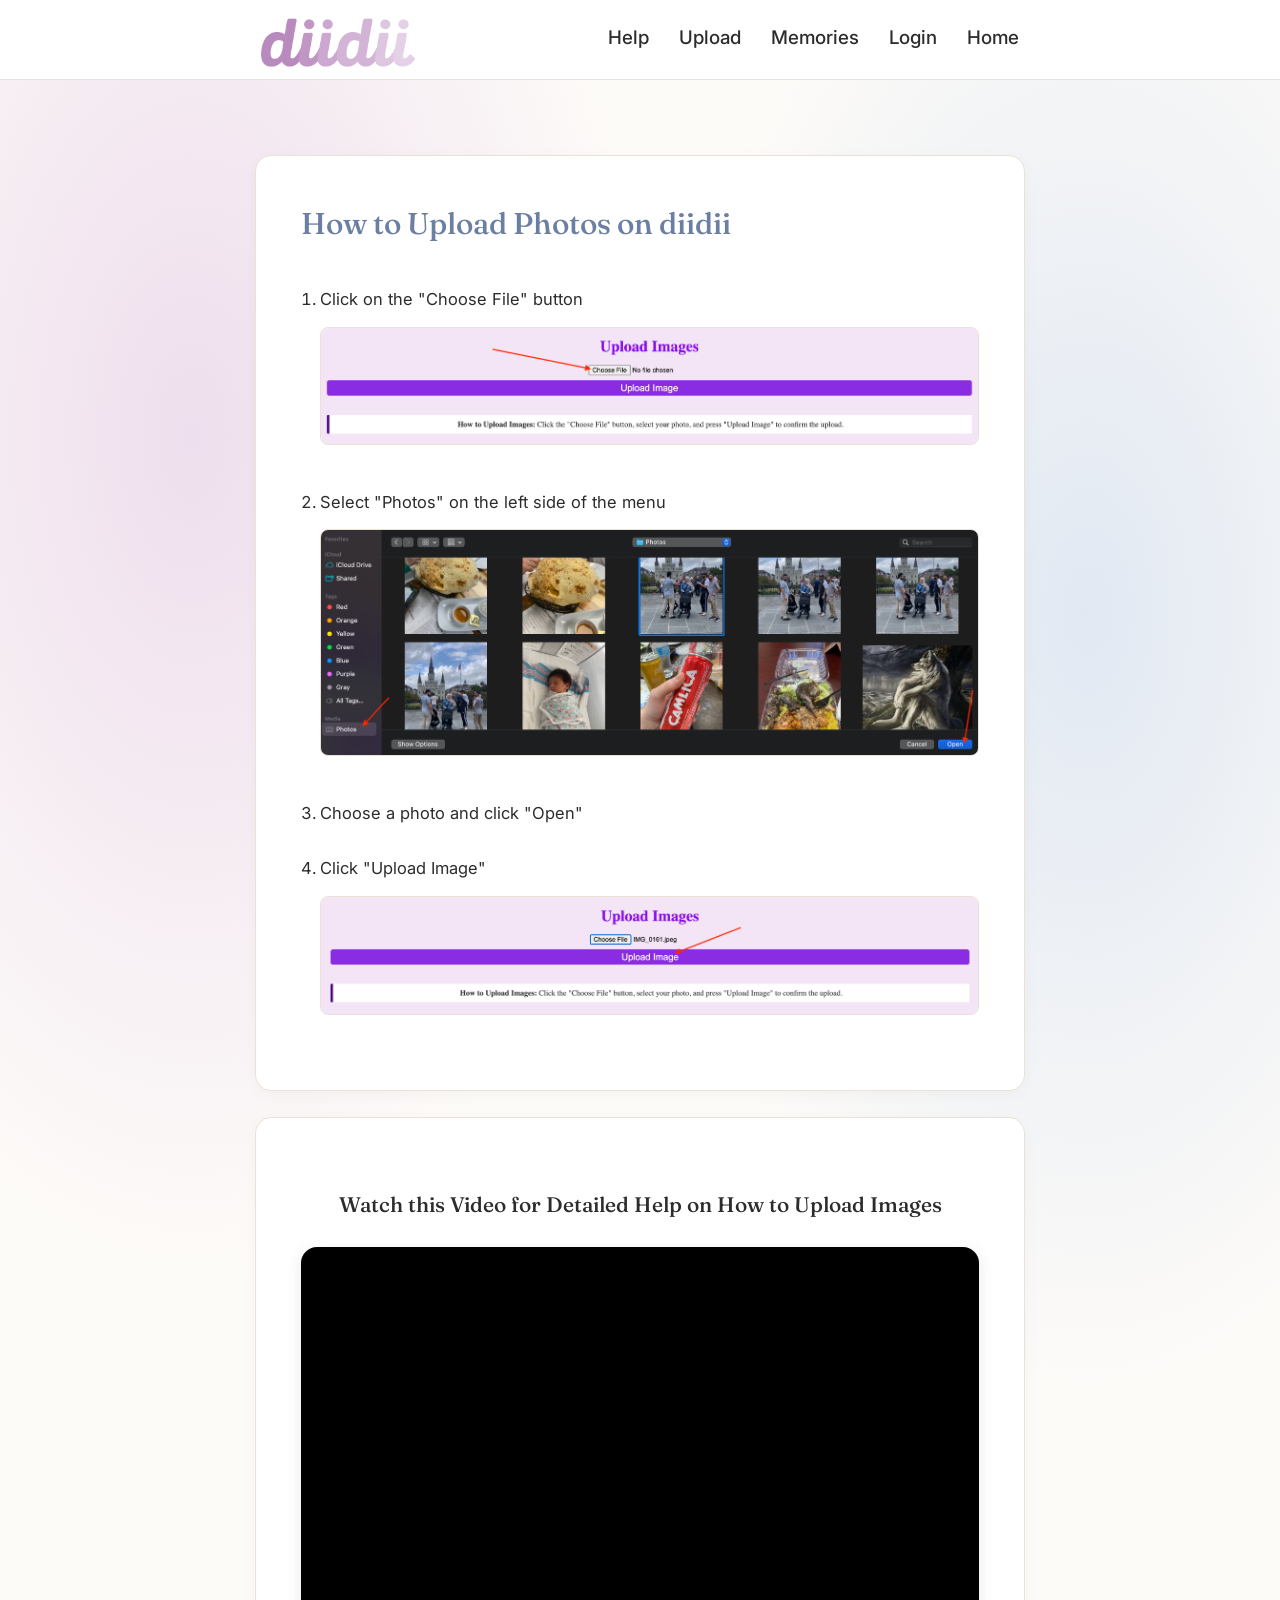
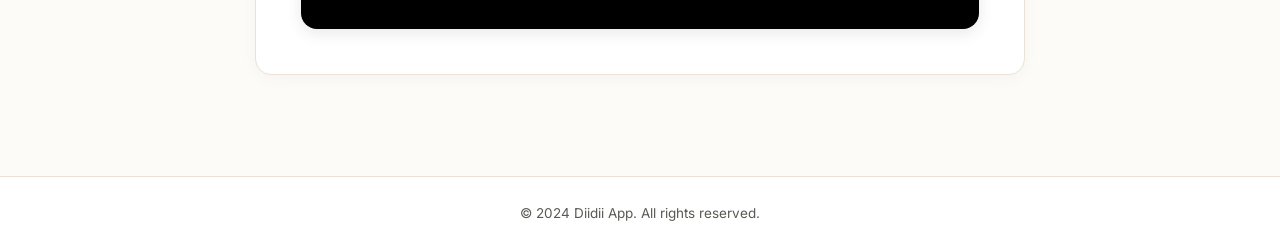
<file: imagehelp.html>
<!DOCTYPE html>
<html lang="en">
<head>
    <meta charset="UTF-8">
    <meta name="viewport" content="width=device-width, initial-scale=1.0">
    <link rel="stylesheet" href="https://www.w3schools.com/w3css/4/w3.css">
    <link href="https://fonts.googleapis.com/icon?family=Material+Icons" rel="stylesheet">
    <title>Image Help Guide - diidii</title>
    <style>
        @import url('https://fonts.googleapis.com/css2?family=Fraunces:opsz,wght@9..144,400;9..144,500;9..144,600&family=Inter:wght@400;500;600&display=swap');

        :root {
            --color-bg: #FDFBF8;
            --color-bg-soft: #FBF3EE;
            --color-primary: #6B7FA3;
            --color-accent: #E8A7A0;
            --color-accent-2: #E8C97A;
            --color-text: #2C2C2C;
            --color-text-soft: #5A5A54;
            --color-border: #EBE1D6;
            --color-white: #FFFFFF;
            --font-heading: 'Fraunces', Georgia, serif;
            --font-body: 'Inter', -apple-system, sans-serif;
            --space-sm: 1rem;
            --space-md: 1.75rem;
            --space-lg: 3rem;
            --space-xl: 5rem;
            --radius: 16px;
        }

        * { 
            box-sizing: border-box; 
        }

        body {
            margin: 0;
            font-family: var(--font-body);
            background: var(--color-bg);
            color: var(--color-text);
            font-size: 18px;
            display: flex;
            flex-direction: column;
            min-height: 100vh;
        }

        /* --- Navbar Layout --- */
        .login-navbar-row {
            display: flex !important;
            align-items: center !important;
            justify-content: space-between !important;
            background: var(--color-white) !important;
            border-bottom: 1px solid var(--color-border);
            padding: 0 4.5rem !important;
            height: 80px !important;
        }

        .logo, #logo-img, .logo #logo-img img {
            height: 154px !important;
            max-height: 154px !important;
            width: auto !important;
        }

        nav {
            display: flex !important;
            align-items: center !important;
            gap: 2rem;
        }

        nav a {
            color: var(--color-text) !important;
            font-family: var(--font-body);
            font-weight: 500;
            font-size: 1.25rem;
            text-decoration: none;
            border-bottom: 2px solid transparent;
            padding: 0.25rem 0;
            transition: border-color 0.2s ease;
        }

        nav a:hover {
            border-bottom-color: var(--color-accent);
        }

        /* --- Page Wrapper Canvas Layout --- */
        .page-wrapper {
            flex: 1;
            display: flex;
            flex-direction: column;
            margin-top: 80px; /* Offset for fixed top navbar */
            background: radial-gradient(ellipse 60% 80% at 15% 20%, rgba(216, 180, 222, 0.4), transparent 60%), 
                        radial-gradient(ellipse 55% 75% at 85% 30%, rgba(174, 198, 232, 0.35), transparent 60%), 
                        var(--color-bg);
        }

        .container {
            max-width: 800px;
            width: 100%;
            margin: 0 auto;
            padding: var(--space-xl) var(--space-sm);
        }

        .section {
            background-color: var(--color-white);
            border: 1px solid var(--color-border);
            padding: var(--space-lg);
            margin-bottom: var(--space-md);
            border-radius: var(--radius);
            box-shadow: 0 4px 15px rgba(44, 44, 44, 0.03);
        }

        h3 {
            font-family: var(--font-heading);
            color: var(--color-primary);
            margin-top: 0;
            margin-bottom: var(--space-md);
            font-size: 2rem;
            font-weight: 500;
        }

        h4 {
            font-family: var(--font-heading);
            color: var(--color-text);
            font-size: 1.4rem;
            margin-top: var(--space-md);
            margin-bottom: var(--space-sm);
            font-weight: 500;
        }

        ol {
            padding-left: 1.25rem;
            margin: 0;
        }

        li {
            font-family: var(--font-body);
            font-size: 1.1rem;
            color: var(--color-text);
            padding: var(--space-sm) 0;
        }

        /* Constrains walk-through instruction imagery to look clean and un-stretched */
        li img {
            display: block;
            max-width: 100%;
            max-height: 240px;
            object-fit: contain;
            margin: var(--space-sm) 0;
            border: 1px solid var(--color-border);
            border-radius: 8px;
        }

        .video-container-box {
            position: relative; 
            width: 100%; 
            height: 0; 
            padding-top: 56.25%; /* Clean 16:9 responsive display aspect standard ratio */
            box-shadow: 0 4px 15px rgba(63,69,81,0.12); 
            margin-top: var(--space-md); 
            overflow: hidden;
            border-radius: var(--radius); 
            background: #000;
        }

        .video-container-box iframe {
            position: absolute; 
            width: 100%; 
            height: 100%; 
            top: 0; 
            left: 0; 
            border: none;
        }

        footer { 
            text-align: center; 
            padding: var(--space-md); 
            background: var(--color-white); 
            border-top: 1px solid var(--color-border); 
            font-size: 0.9rem; 
            color: var(--color-text-soft); 
            margin-top: auto;
        }

        @media (max-width: 640px) {
            .login-navbar-row {
                padding: 0 1.5rem !important;
                flex-direction: column;
                height: auto !important;
                padding-top: 1rem !important;
                padding-bottom: 1rem !important;
                gap: 1rem;
            }
            .page-wrapper { margin-top: 140px; }
            nav { gap: 1rem; flex-wrap: wrap; justify-content: center; }
            nav a { font-size: 1.1rem; }
        }
    </style>
</head>
<body>

    <div class="w3-top">
        <div class="w3-row w3-padding w3-white login-navbar-row">  
            <div class="logo"> 
                <div id="logo-img">
                    <img src="logo_square-removebg-preview copy.png" alt="diidii logo">
                </div>
            </div>
            <nav>
                <a href="help.html">Help</a>
                <a href="conect.html">Upload</a>
                <a href="memories.html">Memories</a>
                <a href="login.html">Login</a>
                <a href="index.html">Home</a>
            </nav>
        </div>
    </div>

    <div class="page-wrapper">
        <div class="container">

            <div class="section">
                <h3>How to Upload Photos on diidii</h3>
                <ol>
                    <li>
                        Click on the "Choose File" button
                        <img src="chooseAFile.png" alt="Choose File Button Step">
                    </li>

                    <li>
                        Select "Photos" on the left side of the menu
                        <img src="chooseAPhoto.png" alt="Photos Menu Selection Step">
                    </li>

                    <li>Choose a photo and click "Open"</li>

                    <li>
                        Click "Upload Image"
                        <img src="uploadImage.png" alt="Upload Action Step">
                    </li>
                </ol>
            </div>

            <div class="section" style="text-align: center;">
                <h4>Watch this Video for Detailed Help on How to Upload Images</h4>
                <div class="video-container-box">
                    <iframe loading="lazy" src="https://www.canva.com/design/DAGW8LdscWE/GXt2X2G0XxmNMYJb5gzFqQ/watch?embed" allowfullscreen="allowfullscreen" allow="fullscreen"></iframe>
                </div>
            </div>
            
        </div>

        <footer>
            &copy; 2024 Diidii App. All rights reserved.
        </footer>
    </div>

</body>
</html>
</file>
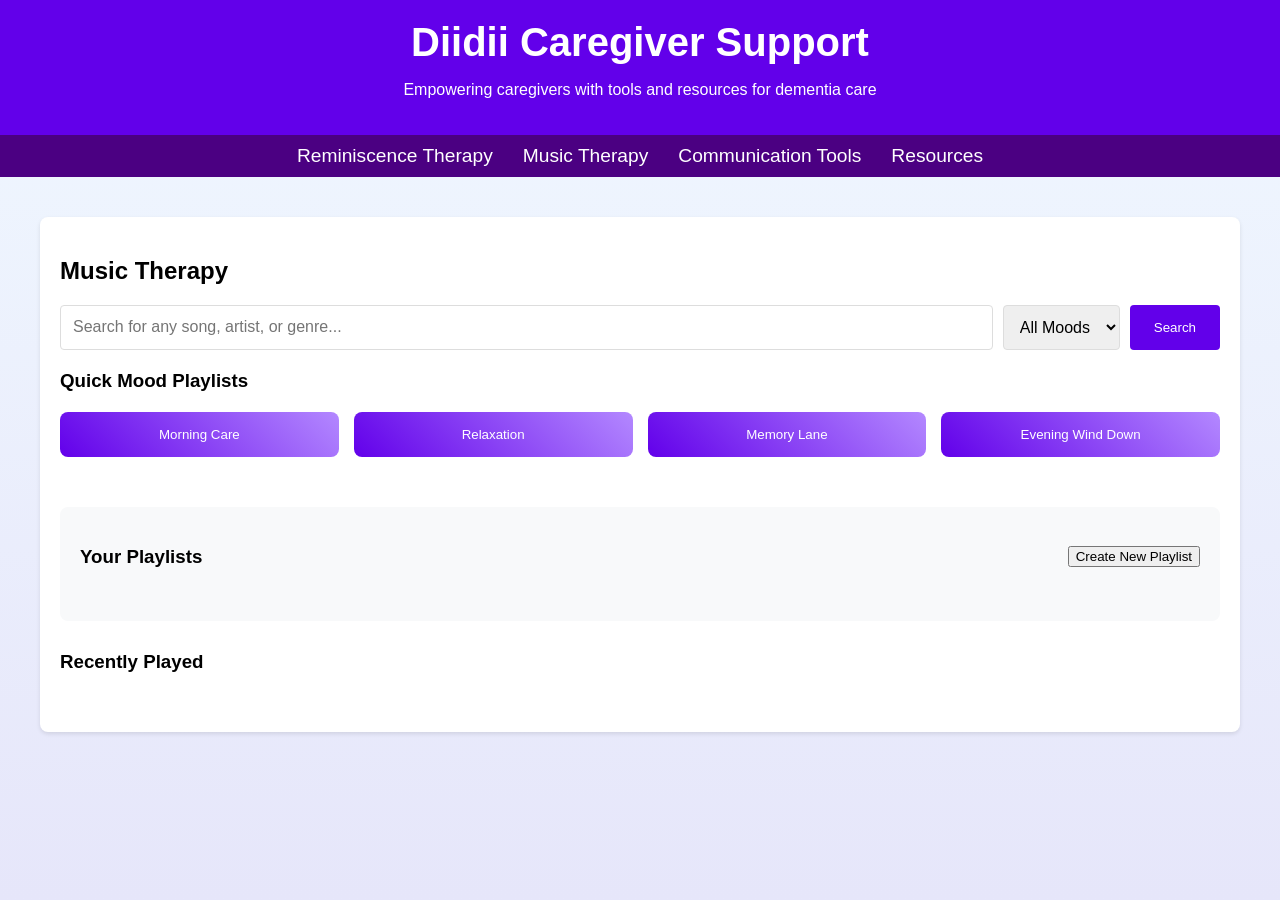
<file: music_database.html>
<!DOCTYPE html>
<html lang="en">
<head>
    <meta charset="UTF-8">
    <meta name="viewport" content="width=device-width, initial-scale=1.0">
    <title>Diidii Caregiver Support - Music Therapy</title>
    <style>
        /* Base styles */
        body {
            font-family: Arial, sans-serif;
            background: linear-gradient(to bottom, #f0f8ff, #e6e6fa);
            margin: 0;
            padding: 0;
            min-height: 100vh;
        }

        .header {
            background-color: #6200EA;
            color: white;
            text-align: center;
            padding: 20px;
        }

        .header h1 {
            margin: 0;
            font-size: 2.5rem;
        }

        .nav {
            background-color: #4B0082;
            display: flex;
            justify-content: center;
            padding: 10px 0;
        }

        .nav a {
            color: white;
            text-decoration: none;
            margin: 0 15px;
            font-size: 1.2rem;
            transition: opacity 0.3s;
        }

        .nav a:hover {
            opacity: 0.8;
        }

        .main {
            max-width: 1200px;
            margin: 20px auto;
            padding: 20px;
        }

        .section {
            background: white;
            border-radius: 8px;
            padding: 20px;
            margin-bottom: 20px;
            box-shadow: 0 2px 4px rgba(0,0,0,0.1);
        }

        /* Search Form */
        .search-form {
            display: flex;
            gap: 10px;
            margin-bottom: 20px;
        }

        .search-form input,
        .search-form select {
            padding: 12px;
            border: 1px solid #ddd;
            border-radius: 4px;
            font-size: 1rem;
        }

        .search-form input {
            flex: 1;
        }

        .search-form button {
            padding: 12px 24px;
            background: #6200EA;
            color: white;
            border: none;
            border-radius: 4px;
            cursor: pointer;
            transition: background-color 0.3s;
        }

        .search-form button:hover {
            background: #4B0082;
        }

        /* Loading Animation */
        .loading {
            text-align: center;
            padding: 20px;
            color: #666;
        }

        .loading:after {
            content: "...";
            animation: dots 1s steps(5, end) infinite;
        }

        @keyframes dots {
            0%, 20% { content: ""; }
            40% { content: "."; }
            60% { content: ".."; }
            80%, 100% { content: "..."; }
        }

        /* Mood Playlists */
        .mood-buttons {
            display: grid;
            grid-template-columns: repeat(auto-fit, minmax(200px, 1fr));
            gap: 15px;
            margin: 20px 0;
        }

        .mood-button {
            padding: 15px;
            border: none;
            border-radius: 8px;
            background: linear-gradient(45deg, #6200EA, #B388FF);
            color: white;
            font-weight: 500;
            cursor: pointer;
            transition: transform 0.2s;
        }

        .mood-button:hover {
            transform: translateY(-2px);
        }

        /* Song Cards */
        .song-grid {
            display: grid;
            grid-template-columns: repeat(auto-fill, minmax(250px, 1fr));
            gap: 20px;
            margin-top: 20px;
        }

        .song-card {
            background: white;
            border-radius: 8px;
            padding: 15px;
            box-shadow: 0 2px 4px rgba(0,0,0,0.1);
            transition: transform 0.2s;
        }

        .song-card:hover {
            transform: translateY(-2px);
        }

        .song-card img {
            width: 100%;
            border-radius: 4px;
            margin-bottom: 10px;
        }

        .song-card h4 {
            margin: 10px 0;
            font-size: 1.1rem;
            color: #333;
        }

        .song-card p {
            color: #666;
            margin: 5px 0;
        }

        .song-controls {
            display: flex;
            gap: 10px;
            margin-top: 10px;
        }

        .song-controls button {
            flex: 1;
            padding: 8px;
            border: none;
            border-radius: 4px;
            cursor: pointer;
            transition: background-color 0.3s;
        }

        /* Playlists */
        .playlist-section {
            margin-top: 30px;
            background: #f8f9fa;
            border-radius: 8px;
            padding: 20px;
        }

        .playlist-header {
            display: flex;
            justify-content: space-between;
            align-items: center;
            margin-bottom: 15px;
        }

        .playlist-songs {
            margin-top: 15px;
        }

        .playlist-song {
            display: flex;
            justify-content: space-between;
            align-items: center;
            padding: 10px;
            border-bottom: 1px solid #eee;
        }

        /* Recently Played */
        .recently-played {
            margin-top: 30px;
        }

        .recently-played-grid {
            display: flex;
            gap: 15px;
            overflow-x: auto;
            padding: 10px 0;
        }

        .recently-played-item {
            flex: 0 0 200px;
            background: white;
            border-radius: 8px;
            padding: 10px;
            box-shadow: 0 2px 4px rgba(0,0,0,0.1);
        }

        /* Toast Notifications */
        .toast {
            position: fixed;
            bottom: 20px;
            right: 20px;
            padding: 12px 24px;
            background: #4CAF50;
            color: white;
            border-radius: 4px;
            opacity: 0;
            transform: translateY(100%);
            transition: all 0.3s;
        }

        .toast.show {
            opacity: 1;
            transform: translateY(0);
        }

        /* Responsive Design */
        @media (max-width: 768px) {
            .header h1 {
                font-size: 2rem;
            }

            .nav {
                flex-direction: column;
                padding: 5px 0;
            }

            .nav a {
                margin: 5px 0;
            }

            .search-form {
                flex-direction: column;
            }

            .song-grid {
                grid-template-columns: 1fr;
            }

            .mood-buttons {
                grid-template-columns: 1fr;
            }

            .recently-played-item {
                flex: 0 0 150px;
            }
        }
    </style>
</head>
<body>
    <div class="header">
        <h1>Diidii Caregiver Support</h1>
        <p>Empowering caregivers with tools and resources for dementia care</p>
    </div>

    <div class="nav">
        <a href="#reminiscence">Reminiscence Therapy</a>
        <a href="#music">Music Therapy</a>
        <a href="#communication">Communication Tools</a>
        <a href="#resources">Resources</a>
    </div>

    <div class="main">
        <div class="section" id="music">
            <h2>Music Therapy</h2>
            
            <!-- Search Form -->
            <form id="searchForm" class="search-form" onsubmit="handleSearch(event)">
                <input 
                    type="text" 
                    id="songSearch" 
                    placeholder="Search for any song, artist, or genre..."
                    required
                >
                <select id="moodFilter">
                    <option value="">All Moods</option>
                    <option value="upbeat">Upbeat</option>
                    <option value="calm">Calm</option>
                    <option value="nostalgic">Nostalgic</option>
                </select>
                <button type="submit">Search</button>
            </form>

            <!-- Mood-Based Playlists -->
            <div class="mood-playlists">
                <h3>Quick Mood Playlists</h3>
                <div class="mood-buttons">
                    <button onclick="createMoodPlaylist('Morning Care')" class="mood-button">
                        Morning Care
                    </button>
                    <button onclick="createMoodPlaylist('Relaxation')" class="mood-button">
                        Relaxation
                    </button>
                    <button onclick="createMoodPlaylist('Memory Lane')" class="mood-button">
                        Memory Lane
                    </button>
                    <button onclick="createMoodPlaylist('Evening Wind Down')" class="mood-button">
                        Evening Wind Down
                    </button>
                </div>
            </div>

            <!-- Search Results -->
            <div id="searchResults" class="song-grid"></div>

            <!-- Recommendations -->
            <div id="recommendations"></div>

            <!-- Playlists -->
            <div class="playlist-section">
                <div class="playlist-header">
                    <h3>Your Playlists</h3>
                    <button onclick="createNewPlaylist()">Create New Playlist</button>
                </div>
                <div id="playlistContainer"></div>
            </div>

            <!-- Recently Played -->
            <div class="recently-played">
                <h3>Recently Played</h3>
                <div id="recentlyPlayedContainer" class="recently-played-grid"></div>
            </div>
        </div>
    </div>
    <script>
        // Configuration
        const API_KEY = 'AIzaSyDvfDh3m3q39-6kQTMwyDp0GNqczSFQkhI';
        let recentlyPlayed = [];
        let currentPlaylist = null;

        // Music Database Class
        class MusicDatabase {
            constructor() {
                this.songs = new Map();
                this.playlists = new Map();
                this.moodProfiles = {
                    'Morning Care': {
                        keywords: ['cheerful', 'upbeat', 'morning', '1950s', '1960s'],
                        mood: 'energetic'
                    },
                    'Relaxation': {
                        keywords: ['relaxing', 'calm', 'peaceful', 'soft'],
                        mood: 'calm'
                    },
                    'Memory Lane': {
                        keywords: ['1940s', '1950s', 'oldies', 'classic'],
                        mood: 'nostalgic'
                    },
                    'Evening Wind Down': {
                        keywords: ['soft', 'gentle', 'soothing', 'bedtime'],
                        mood: 'peaceful'
                    }
                };
            }

            async searchYouTube(query) {
                try {
                    const response = await fetch(
                        `https://www.googleapis.com/youtube/v3/search?part=snippet&q=${encodeURIComponent(query)}&type=video&maxResults=20&key=${API_KEY}`
                    );
                    const data = await response.json();
                    return data.items || [];
                } catch (error) {
                    console.error('YouTube search error:', error);
                    throw error;
                }
            }

            async getMoodBasedSongs(mood) {
                const profile = this.moodProfiles[mood];
                if (!profile) return [];

                const queries = profile.keywords.map(keyword => 
                    this.searchYouTube(`${keyword} music`)
                );

                try {
                    const results = await Promise.all(queries);
                    const songs = results.flat().slice(0, 10);
                    return this.shuffleArray(songs);
                } catch (error) {
                    console.error('Mood playlist error:', error);
                    return [];
                }
            }

            shuffleArray(array) {
                for (let i = array.length - 1; i > 0; i--) {
                    const j = Math.floor(Math.random() * (i + 1));
                    [array[i], array[j]] = [array[j], array[i]];
                }
                return array;
            }
        }

        // Initialize database
        const musicDB = new MusicDatabase();

        // Event Handlers
        async function handleSearch(event) {
            event.preventDefault();
            
            const query = document.getElementById('songSearch').value;
            const moodFilter = document.getElementById('moodFilter').value;
            
            // Show loading state
            const searchResults = document.getElementById('searchResults');
            searchResults.innerHTML = '<div class="loading">Searching songs...</div>';

            try {
                const results = await musicDB.searchYouTube(
                    moodFilter ? `${query} ${moodFilter} music` : `${query} music`
                );
                displaySearchResults(results);
            } catch (error) {
                showToast('Error searching songs. Please try again.');
                searchResults.innerHTML = '<p>Error searching songs. Please try again.</p>';
            }
        }

        function displaySearchResults(videos) {
            const container = document.getElementById('searchResults');
            
            if (!videos.length) {
                container.innerHTML = '<p>No songs found. Try a different search.</p>';
                return;
            }

            container.innerHTML = videos.map(video => `
                <div class="song-card">
                    <img src="${video.snippet.thumbnails.medium.url}" alt="${video.snippet.title}">
                    <h4>${video.snippet.title}</h4>
                    <p>${video.snippet.channelTitle}</p>
                    <div class="song-controls">
                        <button onclick="playVideo('${video.id.videoId}', '${encodeURIComponent(video.snippet.title)}', '${encodeURIComponent(video.snippet.channelTitle)}')">
                            Play
                        </button>
                        <button onclick="addToPlaylist('${video.id.videoId}', '${encodeURIComponent(video.snippet.title)}', '${encodeURIComponent(video.snippet.channelTitle)}')">
                            Add to Playlist
                        </button>
                    </div>
                </div>
            `).join('');
        }

        async function createMoodPlaylist(mood) {
            try {
                const songs = await musicDB.getMoodBasedSongs(mood);
                displayPlaylist({
                    name: `${mood} Playlist`,
                    songs: songs
                });
                showToast(`Created ${mood} playlist!`);
            } catch (error) {
                showToast('Error creating playlist. Please try again.');
            }
        }

        function displayPlaylist(playlist) {
            const container = document.getElementById('playlistContainer');
            currentPlaylist = playlist;
            
            container.innerHTML = `
                <div class="playlist-card">
                    <h4>${playlist.name}</h4>
                    <div class="playlist-songs">
                        ${playlist.songs.map((video, index) => `
                            <div class="playlist-song">
                                <span>${index + 1}. ${video.snippet.title}</span>
                                <div class="song-controls">
                                    <button onclick="playVideo('${video.id.videoId}', '${encodeURIComponent(video.snippet.title)}', '${encodeURIComponent(video.snippet.channelTitle)}')">
                                        Play
                                    </button>
                                    <button onclick="removeFromPlaylist(${index})">
                                        Remove
                                    </button>
                                </div>
                            </div>
                        `).join('')}
                    </div>
                </div>
            `;
        }

        function playVideo(videoId, encodedTitle, encodedChannelTitle) {
            const title = decodeURIComponent(encodedTitle);
            const channelTitle = decodeURIComponent(encodedChannelTitle);

            // Add to recently played
            addToRecentlyPlayed({
                id: videoId,
                title: title,
                artist: channelTitle
            });

            // Open YouTube
            window.open(`https://www.youtube.com/watch?v=${videoId}`, '_blank');
        }

        function addToRecentlyPlayed(song) {
            recentlyPlayed = [song, ...recentlyPlayed.filter(s => s.id !== song.id)].slice(0, 5);
            updateRecentlyPlayed();
        }

        function updateRecentlyPlayed() {
            const container = document.getElementById('recentlyPlayedContainer');
            container.innerHTML = recentlyPlayed.map(song => `
                <div class="recently-played-item">
                    <img src="https://img.youtube.com/vi/${song.id}/mqdefault.jpg" alt="${song.title}">
                    <p>${song.title}</p>
                    <p>${song.artist}</p>
                    <button onclick="playVideo('${song.id}', '${encodeURIComponent(song.title)}', '${encodeURIComponent(song.artist)}')">
                        Play Again
                    </button>
                </div>
            `).join('');
        }

        function createNewPlaylist() {
            const name = prompt('Enter playlist name:');
            if (name) {
                displayPlaylist({
                    name: name,
                    songs: []
                });
                showToast('Created new playlist!');
            }
        }

        function addToPlaylist(videoId, encodedTitle, encodedChannelTitle) {
            if (!currentPlaylist) {
                createNewPlaylist();
            }
            
            if (currentPlaylist) {
                const title = decodeURIComponent(encodedTitle);
                const channelTitle = decodeURIComponent(encodedChannelTitle);
                
                currentPlaylist.songs.push({
                    id: { videoId },
                    snippet: {
                        title: title,
                        channelTitle: channelTitle
                    }
                });
                
                displayPlaylist(currentPlaylist);
                showToast('Added to playlist!');
            }
        }

        function removeFromPlaylist(index) {
            if (currentPlaylist && currentPlaylist.songs) {
                currentPlaylist.songs.splice(index, 1);
                displayPlaylist(currentPlaylist);
                showToast('Removed from playlist');
            }
        }

        function showToast(message) {
            const toast = document.createElement('div');
            toast.className = 'toast';
            toast.textContent = message;
            document.body.appendChild(toast);
            
            setTimeout(() => {
                toast.classList.add('show');
                setTimeout(() => {
                    toast.classList.remove('show');
                    setTimeout(() => toast.remove(), 300);
                }, 2000);
            }, 100);
        }

        // Initialize on page load
        document.addEventListener('DOMContentLoaded', () => {
            updateRecentlyPlayed();
        });
    </script>
</body>
</html>
</file>
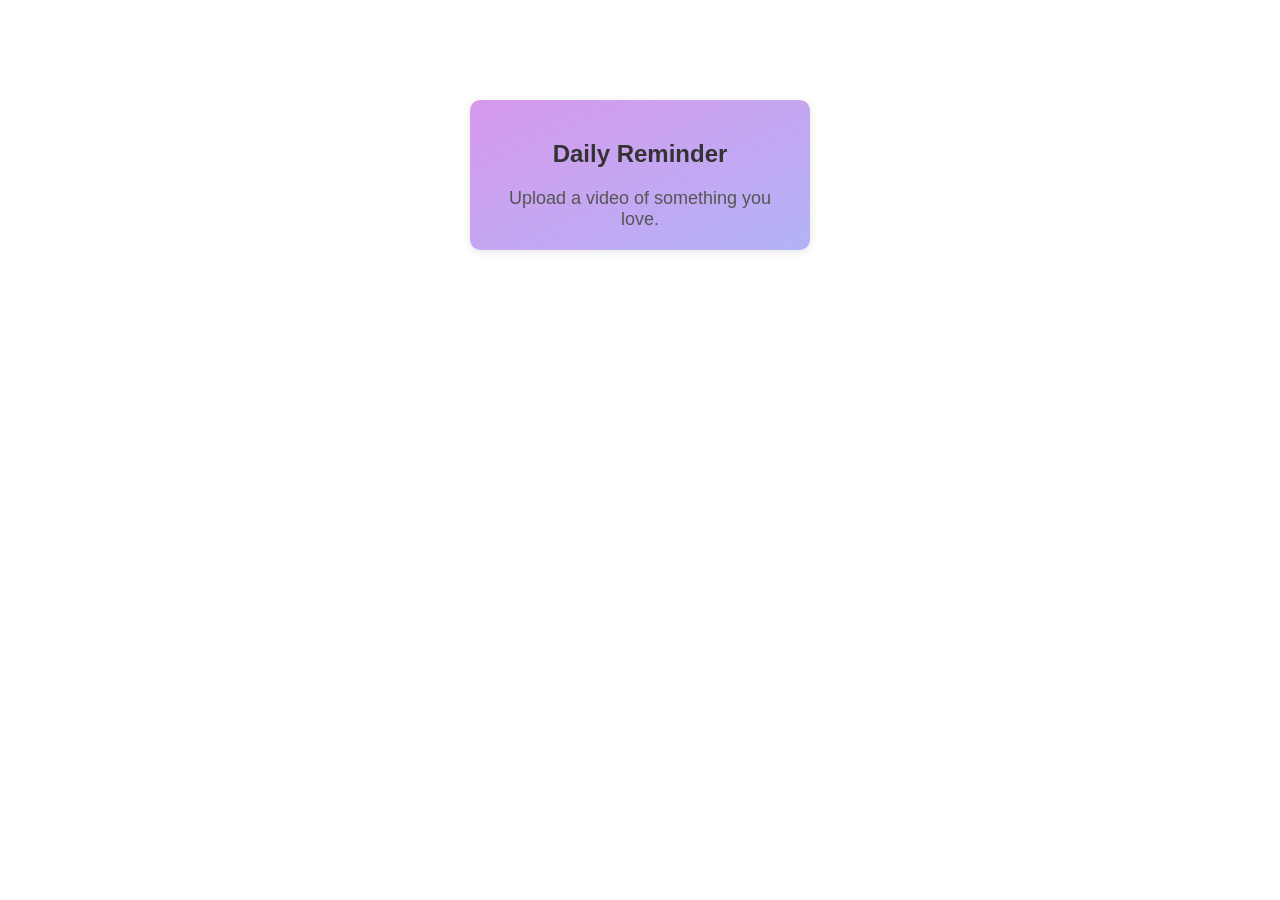
<file: reminder.html>
<!DOCTYPE html>
<html lang="en">
<head>
  <meta charset="UTF-8">
  <meta name="viewport" content="width=device-width, initial-scale=1.0">
  <title>Random Reminder Widget</title>
  <style>
    body {
      font-family: Arial, sans-serif;
      background-color: #ffffff;
    }
    .reminder-widget {
      background: linear-gradient(to bottom right, rgb(215, 153, 237), rgb(179, 179, 246));
      padding: 20px;
      border-radius: 10px;
      box-shadow: 0 2px 10px rgba(0, 0, 0, 0.1);
      width: 300px;
      margin: 100px auto;
      text-align: center;
    }
    .reminder-widget h2 {
      color: #333;
    }
    .reminder {
      font-size: 18px;
      color: #555;
      margin-top: 20px;
    }
  </style>
</head>
<body>

  <div class="reminder-widget">
    <h2>Daily Reminder</h2>
    <div id="reminder" class="reminder"></div>
  </div>

  <script>
    const reminders = [
    "Create a playlist today.",
      "Take a photo of your day.",
      "Upload a video of something you love.",
      "Capture a picture of something that makes you happy.",
      "Reminder to add a song to your playlist!"
    ];

    function getTodayDateString() {
      const today = new Date();
      return today.toISOString().split('T')[0]; 
    }

    function showReminder() {
      const storedReminder = localStorage.getItem('reminder');
      const storedDate = localStorage.getItem('reminderDate');
      const today = getTodayDateString();

      // If there is no reminder stored, or if the stored date is not today, generate a new reminder
      if (!storedReminder || storedDate !== today) {
        const randomIndex = Math.floor(Math.random() * reminders.length);
        const newReminder = reminders[randomIndex];

        // Store the new reminder and today's date in localStorage
        localStorage.setItem('reminder', newReminder);
        localStorage.setItem('reminderDate', today);

        document.getElementById('reminder').innerText = newReminder;
      } else {
        // Use the stored reminder if it's from today
        document.getElementById('reminder').innerText = storedReminder;
      }
    }

    // Display the reminder on page load
    window.onload = showReminder;
  </script>

</body>
</html>
</file>
